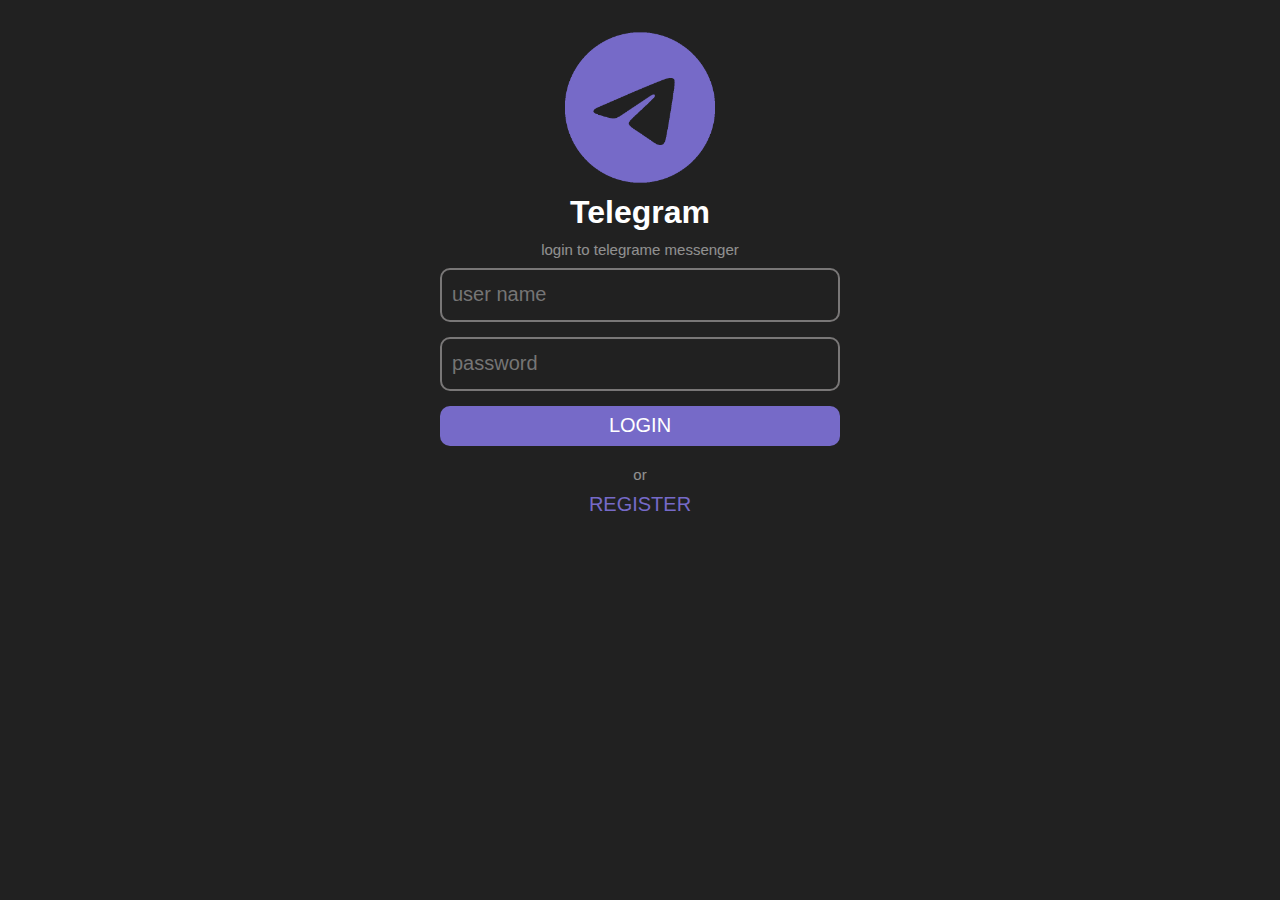
<file: login.html>
<!DOCTYPE html>
<html lang="en">

<head>
    <meta charset="UTF-8">
    <meta name="viewport" content="width=device-width, initial-scale=1.0">
    <title>Telegram Desktop</title>
</head>
<link rel="stylesheet" href="style.css">

<body>

    <div class="form_container">
        <div class="form_conterm_continer">

            <img src="/img/telegram.png" alt="">
            <h1>Telegram</h1>
            <p>login to telegrame messenger</p>
            <form action="">
                <input type="text" name="user-name" placeholder="user name" required>
                <input type="password" name="password" placeholder="password" required>

                <button type="submit">LOGIN</button>
            </form>
            <p>or</p>
            <a href="/register.html"> REGISTER  </a>
        </div>

    </div>
</body>

</html>
</file>
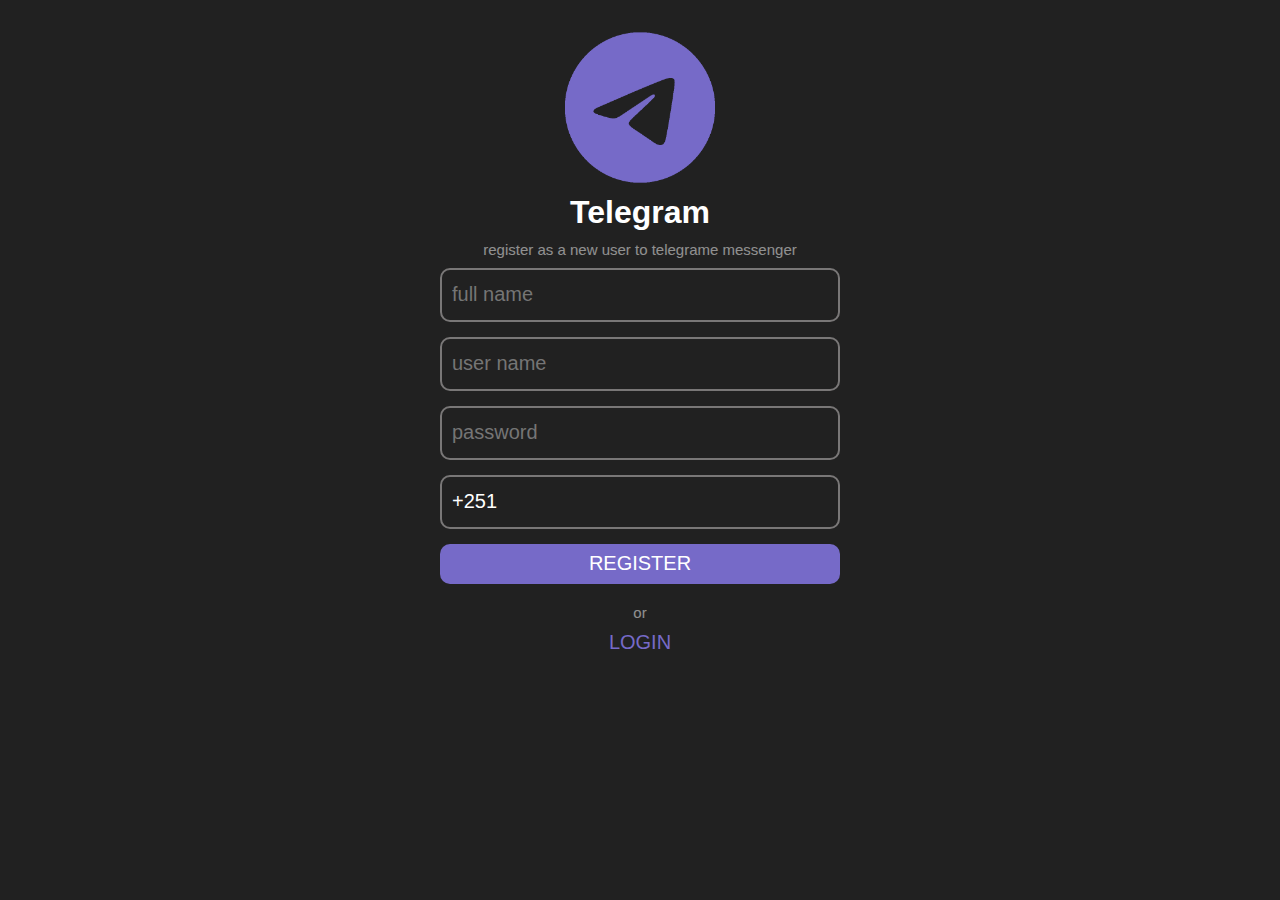
<file: register.html>
<!DOCTYPE html>
<html lang="en">

<head>
    <meta charset="UTF-8">
    <meta name="viewport" content="width=device-width, initial-scale=1.0">
    <title>Telegram Desktop</title>
</head>
<link rel="stylesheet" href="style.css">

<body>

    <div class="form_container">
        <div class="form_conterm_continer">

            <img src="/img/telegram.png" alt="">
            <h1>Telegram</h1>
            <p>register as a new user to telegrame messenger</p>
            <form action="">
                <input type="text" name="full-name" placeholder="full name" required>
                <input type="text" name="user-name" placeholder="user name" required>
                <input type="password" name="password" placeholder="password" required>

                <input type="text" name="phone" value="+251 " placeholder="phone number" required>
                <button type="submit">REGISTER</button>
            </form>
            <p>or</p>
            <a href="/login.html"> LOGIN  </a>
        </div>

    </div>
</body>

</html>
</file>
<file: style.css>
/* white_ themes */


/* :root {
    --bg_color: #dbdbdb;
    --bg_color_opa1: #d8d8d865;
    --white_opa_20: rgba(158, 158, 158, 0.47);
    --text_color: rgb(48, 48, 48);
    --text_color-opc-50: rgba(38, 38, 38, 0.54);
    --focus_color: #e57f12;
    --invert: invert(0);
} */

:root {
    --bg_color: #212121;
    --bg_color_opa1: #21212179;
    --white_opa_20: rgba(85, 85, 85, 0.47);
    --text_color: white;
    --text_color-opc-50: rgba(255, 255, 255, 0.54);
    --focus_color: #766ac8;
    --invert: invert();
    --aside_desplay: flex;
    --chat_container: flex;
}

* {
    padding: 0;
    margin: 0;
    transition: all .4s;
    font-family: sans-serif;
    scroll-behavior: smooth;
}

body {
    background: var(--bg_color);
    overflow: hidden;
}

.containe {
    display: flex;
    flex-wrap: nowrap;
}

.btn {
    border: none;
    background: transparent;
    text-align: start;
}

.containe aside {
    flex: 2;
    margin: 0 10px 0 10px;
    height: 100vh;
    background: var(--bg_color);
    display: var(--aside_desplay);
    flex-direction: column;
    align-items: start;
    justify-content: start;
    gap: 10px;
    overflow: hidden;
}

.containe aside .header {
    display: flex;
    margin: 15px 0 0 0;
    align-items: center;
    width: 100%;
}

.containe aside .header button {
    width: 40px;
    height: 40px;
    border-radius: 50%;
    border: none;
    background: transparent;
    cursor: pointer;
    &:hover {
        background: var(--white_opa_20);
    }
    img {
        filter: var(--invert);
        width: 17px;
    }
}

.icon_btn {
    width: 40px;
    height: 40px;
    border-radius: 50%;
    border: none;
    background: transparent;
    cursor: pointer;
    &:hover {
        background: var(--white_opa_20);
    }
    img {
        filter: var(--invert);
        width: 17px;
    }
}

.bgc_btn {
    background: var(--bg_color);
}

.containe aside label {
    width: 85%;
    display: flex;
    margin: auto;
    background: var(--white_opa_20);
    border-radius: 20px;
    justify-content: center;
    align-items: center;
    padding: 3px;
    opacity: .5;
}

.containe aside label input {
    width: 100%;
    padding: 8px;
    border: none;
    background: transparent;
    color: var(--text_color);
}

.containe aside label input:focus {
    outline: none;
}

.containe aside label img {
    width: 17px;
    padding: 7px;
    filter: var(--invert);
}

.containe aside label input::placeholder {
    color: white;
    font-size: 17px;
}

@keyframes intro {
    from {
        margin: 45px 0;
        opacity: 0;
    }
}

.containe aside .top_menu {
    position: absolute;
    width: 300px;
    max-width: 95%;
    backdrop-filter: blur(30px);
    background: var(--bg_color_opa1);
    box-shadow: 0 0 10px rgba(0, 0, 0, 0.217);
    border-radius: 20px;
    margin: 50px 0;
    display: none;
    opacity: 1;
    animation: intro .5s;
}

.containe aside .top_menu ul {
    display: flex;
    flex-direction: column;
    align-items: start;
    padding: 10px;
    width: 100%;
    gap: 2px;
}

.containe aside .top_menu ul li {
    display: flex;
    height: 30px;
    width: 100%;
    align-items: center;
    gap: 10px;
    padding: 5px;
    cursor: pointer;
    border-radius: 10px;
    transition: all .5s;
    &:hover {
        background: var(--white_opa_20);
    }
}

.containe aside .top_menu ul li img {
    width: 15px;
    filter: var(--invert);
    opacity: .6;
}

.containe aside .top_menu ul li span {
    color: var(--text_color);
}

.containe aside .user_story {
    overflow: scroll;
    width: 100%;
    height: 60px;
}

.containe aside .user_story::-webkit-scrollbar {
    height: 0;
    opacity: 0;
    display: none;
}

.containe aside .user_story ul {
    display: flex;
    gap: 10px;
}

.containe aside .user_story ul li {
    background: linear-gradient(var(--focus_color), rgb(10, 127, 223));
    list-style: none;
    cursor: pointer;
    width: 50px;
    height: 50px;
    padding: 2px;
    border-radius: 50%;
    display: flex;
    justify-content: center;
    align-items: center;
}

.containe aside .user_story ul li img {
    width: 45px;
    height: 45px;
    border-radius: 50%;
    background: rgba(0, 0, 0, 0.847);
}

.containe aside .folders {
    width: 100%;
}

.containe aside .folders ul {
    width: 100%;
    display: flex;
    gap: 5px;
    justify-content: space-around;
    box-shadow: 0 2px 0px #3939396d;
}

.active_folder {
    border-bottom: solid 2px var(--focus_color);
}

.containe aside .folders ul a {
    list-style: none;
    width: 100%;
    padding: 5px 0 5px 0;
    text-align: center;
    border-radius: 5px;
    cursor: pointer;
    text-decoration: none;
    color: var(--text_color);
    border-radius: 10px;
    text-transform: capitalize;
    font-size: 16px;
    &:hover {
        background: var(--white_opa_20);
    }
}

.containe aside .contents {
    width: 590px;
    max-width: 100%;
    overflow: hidden;
    display: flex;
    gap: 10px;
}

.containe aside .list_contents {
    width: 100%;
    display: flex;
    flex-direction: column;
    scroll-snap-align: start;
    gap: 2px;
}

.containe aside .list_contents button {
    display: flex;
    width: 590px;
    max-width: 100%;
    justify-content: space-between;
    align-items: center;
    border: none;
    box-sizing: content-box;
    background: #a62a2a00;
    padding: 5px 0 5px 0;
    border-radius: 10px;
    cursor: pointer;
    &:hover {
        background: var(--white_opa_20);
    }
}

.containe aside .list_contents button section {
    display: flex;
    align-items: center;
}

.containe aside .list_contents button img {
    height: 40px;
    width: 40px;
    object-fit: contain;
    border-radius: 50%;
    padding: 5px;
    background: linear-gradient(rgb(162, 148, 148), rgb(110, 110, 176));
}

.containe aside .list_contents button span {
    display: flex;
    flex-direction: column;
    text-align: start;
    margin: 0 0 0 5px;
}

.containe aside .list_contents button span h1 {
    margin: 0;
    white-space: nowrap;
    overflow: hidden;
    color: var(--text_color);
}

.containe aside .list_contents button span p {
    margin: 0;
    color: var(--text_color-opc-50);
    white-space: nowrap;
    overflow: hidden;
}

.containe aside .list_contents button small {
    background: var(--focus_color);
    padding: 5px;
    border-radius: 20px;
    color: var(--text_color);
    margin: 0 5px 0 0;
}

.active_content {
    box-shadow: 1px 0px 0px var(--focus_color);
}

.containe .chat_container {
    flex: 8;
    height: 100vh;
    background: black;
    display: var(--chat_container);
    flex-direction: column;
}

.containe .chat_container .header {
    display: flex;
    gap: 5px;
    background: var(--bg_color);
    align-items: center;
    justify-content: space-between;
    padding: 5px 0 0 0;
    flex: .7;
}

.containe .chat_container .header .user_detail {
    margin: 0 0 0 5px;
    display: flex;
    gap: 5px;
    height: 50px;
    align-items: center;
}

.containe .chat_container .header .user_detail .user_img {
    width: 40px;
    height: 40px;
    object-fit: cover;
    border-radius: 50%;
    margin: 0 0 0 10px;
}

.containe .chat_container .header .user_tools {
    display: flex;
    margin: 0 5px 0 0;
}

.containe .chat_container .header button {
    cursor: pointer;
}

.containe .chat_container .header span {
    display: flex;
    flex-direction: column;
}

.containe .chat_container .header h1 {
    font-size: 19px;
    color: var(--text_color);
}

.containe .chat_container .header p {
    font-size: 15px;
    color: var(--focus_color);
}

.containe .chat_container .chat_box {
    flex: 9;
    overflow: hidden scroll;
    display: flex;
    justify-content: center;
}

.containe .chat_container .chat_box .main_chat {
    max-width: 100%;
    width: 600px;
    display: flex;
    flex-direction: column;
    gap: 10px;
}

.containe .chat_container .chat_box .main_chat .chats {
    display: flex;
    align-items: end;
    gap: 5px;
    margin: 20px 0 0 0;
}

.containe .chat_container .chat_box .main_chat .chats_to {
    display: flex;
    flex-direction: row-reverse;
    align-items: end;
    gap: 5px;
    margin: 20px 0 0 0;
}

.containe .chat_container .chat_box .main_chat .gaps {
    height: 100px;
}

.containe .chat_container .chat_box .main_chat .user_img {
    width: 40px;
    height: 40px;
    border-radius: 50%;
}

.containe .chat_container .chat_box .main_chat .chats section {
    border-radius: 10px 10px 10px 0;
}

.containe .chat_container .chat_box .main_chat .chats_to section {
    border-radius: 20px 20px 0px 20px;
    background: var(--focus_color);
    box-shadow: 0 1px 0px white;
    display: flex;
}

.containe .chat_container .chat_box .main_chat section {
    background: var(--bg_color);
    display: flex;
    width: 80%;
    flex-direction: column;
    border-radius: 10px 10px 10px 0;
    box-shadow: 0 1px 0px var(--focus_color);
    padding: 2px;
}

.containe .chat_container .chat_box .main_chat p {
    color: var(--text_color);
    padding: 5px;
}

.containe .chat_container .chat_box .main_chat small {
    color: var(--text_color-opc-50);
    text-align: end;
}

.containe .chat_container .chat_box .main_chat img {
    object-fit: cover;
    border-radius: 10px 10px 0 0;
}

.containe .chat_container .chat_box .main_chat a {
    color: var(--focus_color);
    text-decoration: none;
    &:hover {
        text-decoration: underline;
    }
}

.chat_writer_container {
    position: absolute;
    width: 70%;
    display: flex;
    left: 25%;
    bottom: 20px;
    justify-content: center;
}

.containe .chat_container .chat_box .main_chat .chat_writer {
    border-radius: 20px;
    max-width: 100%;
    display: flex;
    justify-content: space-between;
    align-items: end;
    gap: 5px;
}

.containe .chat_container .chat_box .main_chat .chat_writer form {
    display: flex;
    height: fit-content;
    background: var(--bg_color);
    padding: 10px 0;
    border: solid 2px var(--focus_color);
    justify-content: space-between;
    border-radius: 20px 20px 0 20px;
    align-items: end;
}

.containe .chat_container .chat_box .main_chat .chat_writer .mic_btn {
    background: var(--bg_color);
    height: 60px;
    width: 60px;
    border: solid 2px var(--focus_color);
    &:hover {
        background: var(--focus_color);
        border: solid 2px var(--bg_color);
    }
}

.containe .chat_writer textarea {
    background: transparent;
    width: 60%;
    height: 30px;
    text-align: left;
    border: none;
    display: flex;
    justify-content: center;
    align-items: center;
    color: var(--text_color);
    font-size: 20px;
    resize: vertical;
    transition: all .5s;
    margin: 5px 5px;
}

.containe .chat_writer textarea::-webkit-scrollbar {
    display: none;
}

.containe .chat_writer button {
    background: var(--focus_color);
    margin: 0 10px;
    &:hover {
        background: var(--bg_color);
        border: solid 2px var(--focus_color);
    }
    &:hover img {
        scale: 1.2;
    }
}

.containe .chat_writer textarea:focus {
    outline: none;
    height: 50px;
}

.back_nav {
    display: none;
}

.user_info_container {
    flex-direction: column;
    overflow: hidden scroll;
    width: 100%;
    height: 100vh;
    flex: 0;
}

.user_info_container .header {
    display: flex;
    align-items: center;
    gap: 10px;
    text-transform: capitalize;
    height: 75px;
}

.user_info_container .header span {
    color: var(--text_color);
}

.user_info_container .user_image {
    width: 100%;
    height: 300px;
    background: var(--bg_color);
}

.user_info_container .user_image img {
    width: 100%;
    height: 300px;
    object-fit: cover;
}

.user_info_container ul {
    display: flex;
    flex-direction: column;
    padding: 5px;
    margin: 10px 0;
}

.user_info_container ul li {
    display: flex;
    padding: 10px;
    gap: 10px;
}

.user_info_container ul li img {
    width: 20px;
    filter: var(--invert);
    opacity: .8;
}

.user_info_container ul li span {
    color: var(--text_color);
}

.form_container {
    width: 100%;
    height: 100vh;
    display: flex;
    align-items: center;
    flex-direction: column;
}

.form_container .form_conterm_continer {
    text-align: center;
    width: 400px;
    max-width: 95%;
    margin: 30px 0 0 0;
    color: var(--text_color);
}

.form_container .form_conterm_continer img {
    width: 150px;
}

.form_container .form_conterm_continer h1 {
    margin: 5px;
}

.form_container .form_conterm_continer p {
    margin: 10px;
    opacity: .5;
    font-size: 15px;
}

.form_container form {
    display: flex;
    justify-content: center;
    flex-direction: column;
    gap: 15px;
}

.form_container form input {
    height: 50px;
    padding: 0 0 0 10px;
    border-radius: 10px;
    background: transparent;
    border: solid 2px rgb(121, 119, 119);
    color: var(--text_color);
    transition: all .1s;
    font-size: 20px;
    &:focus {
        outline: none;
        border: solid 2px var(--focus_color);
    }
}

.form_container form button {
    height: 40px;
    border-radius: 10px;
    background: var(--focus_color);
    border: none;
    cursor: pointer;
    font-size: 20px;
    color: var(--text_color);
    transition: all .1s;
    margin: 0 0 10px 0;
    &:hover {
        outline: solid 1px var(--text_color);
    }
}

.form_container .form_conterm_continer a {
    font-size: 20px;
    padding: 5px 50px 5px 50px;
    border-radius: 10px;
    color: var(--focus_color);
    text-decoration: none;
    &:hover {
        background: #6d63ad21;
    }
}

@media (max-width:700px) {
    .containe aside {
        flex: 0;
        display: none;
    }
    .containe .chat_container {
        flex: 10;
        display: flex;
    }
    .containe .chat_container .chat_box .main_chat {
        width: 450px;
        gap: 5px;
        font-size: 15px;
    }
    /* back to nav  button */
    .back_nav {
        display: block;
    }
    /*  */
    .chat_writer_container {
        width: 95%;
        left: 5%;
        gap: 0px;
    }
    .containe .chat_container .chat_box .main_chat .chat_writer {
        gap: 0px;
    }
}

@media (max-width:400px) {
    .containe .chat_container .chat_box .main_chat {
        width: 350px;
        gap: 2px;
        font-size: 15px;
    }
}
</file>
